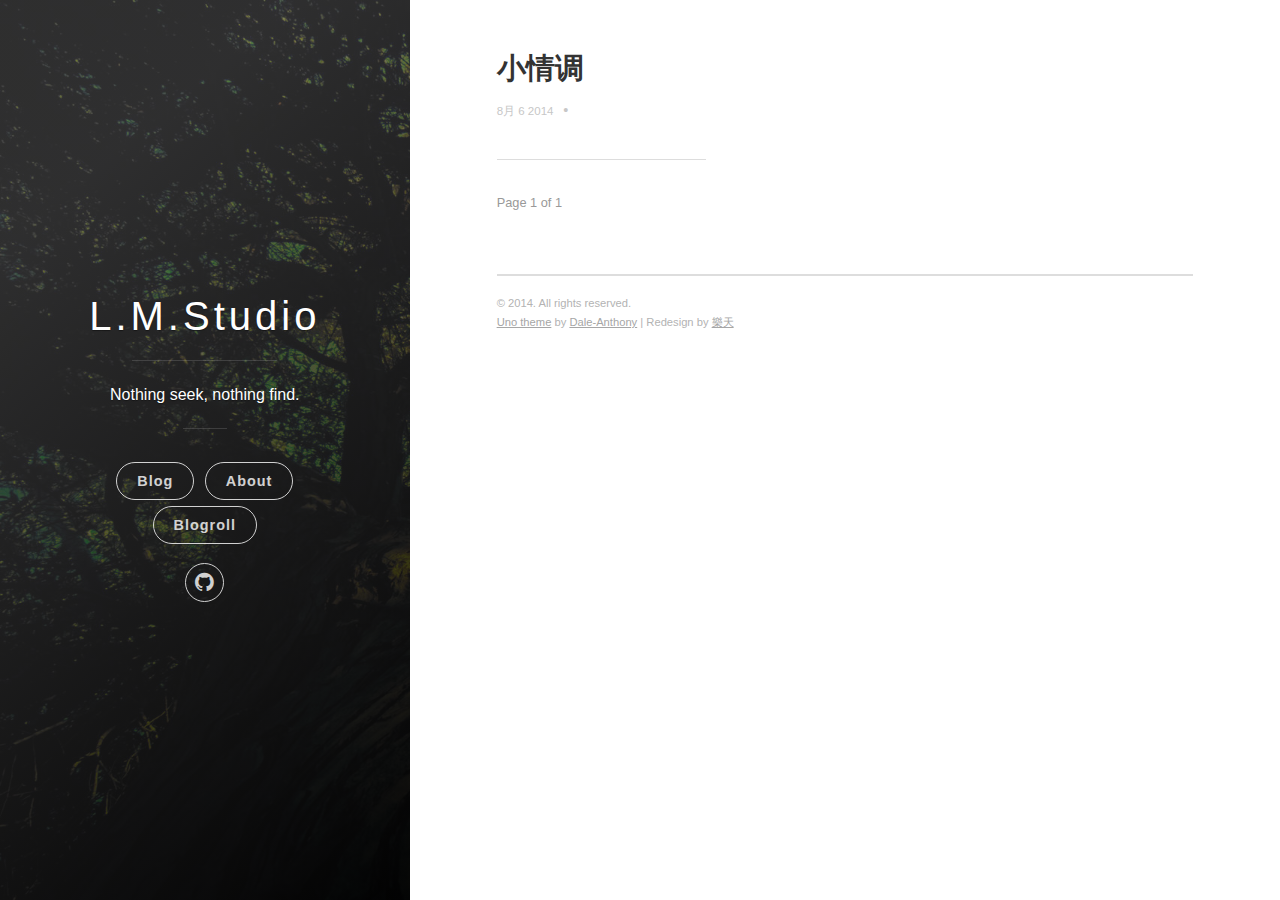
<file: index.html>
<!DOCTYPE html>
<html>
<head>
    <meta charset="utf-8">
    <meta http-equiv="X-UA-Compatible" content="chrome=1">

    

    <title>
      L.M.Studio | Nothing seek, nothing find. 
    </title>

    <meta name="viewport" content="width=device-width, initial-scale=1, maximum-scale=1, user-scalable=no">
    
      <meta name="author" content="Pretty Guan">
    
    
      <meta name="description" content="Nothing seek, nothing find.">
    

    <meta name="description" content="Nothing seek, nothing find.">
<meta property="og:type" content="website">
<meta property="og:title" content="L.M.Studio | Nothing seek, nothing find.">
<meta property="og:url" content="http://yoursite.com/">
<meta property="og:site_name" content="L.M.Studio">
<meta property="og:description" content="Nothing seek, nothing find.">
<meta name="twitter:card" content="summary">
<meta name="twitter:title" content="L.M.Studio | Nothing seek, nothing find.">
<meta name="twitter:description" content="Nothing seek, nothing find.">

    
    
    
      <link rel="icon" type="image/x-icon" href="/favicon.png">
    
    <link rel="stylesheet" href="/css/uno.css" type="text/css">


    <script src="/js/jquery.min.js"></script>

</head>
<body>

    <span class="mobile btn-mobile-menu">
        <i class="icon icon-list btn-mobile-menu__icon"></i>
        <i class="icon icon-x-circle btn-mobile-close__icon hidden"></i>
    </span>

    
 
<header class="panel-cover">



  <div class="panel-main">

    <div class="panel-main__inner panel-inverted">
    <div class="panel-main__content">

        

        <h1 class="panel-cover__title panel-title"><a href="/" title="link to homepage">L.M.Studio</a></h1>

        <hr class="panel-cover__divider" />
        <p class="panel-cover__description">
          Nothing seek, nothing find.
        </p>
        <hr class="panel-cover__divider panel-cover__divider--secondary" />

        <div class="navigation-wrapper">

          <nav class="cover-navigation cover-navigation--primary">
            <ul class="navigation">

              
                
                <li class="navigation__item"><a href="/#blog" title="" class="blog-button">Blog</a></li>
              
                
                <li class="navigation__item"><a href="/about" title="" class="">About</a></li>
              
                
                <li class="navigation__item"><a href="/blogroll" title="" class="">Blogroll</a></li>
              

            </ul>
          </nav>

          <!-- ----------------------------
To add a new social icon simply duplicate one of the list items from below
and change the class in the <i> tag to match the desired social network
and then add your link to the <a>. Here is a full list of social network
classes that you can use:

    icon-social-500px
    icon-social-behance
    icon-social-delicious
    icon-social-designer-news
    icon-social-deviant-art
    icon-social-digg
    icon-social-dribbble
    icon-social-facebook
    icon-social-flickr
    icon-social-forrst
    icon-social-foursquare
    icon-social-github
    icon-social-google-plus
    icon-social-hi5
    icon-social-instagram
    icon-social-lastfm
    icon-social-linkedin
    icon-social-medium
    icon-social-myspace
    icon-social-path
    icon-social-pinterest
    icon-social-rdio
    icon-social-reddit
    icon-social-skype
    icon-social-spotify
    icon-social-stack-overflow
    icon-social-steam
    icon-social-stumbleupon
    icon-social-treehouse
    icon-social-tumblr
    icon-social-twitter
    icon-social-vimeo
    icon-social-xbox
    icon-social-yelp
    icon-social-youtube
    icon-social-zerply
    icon-mail

------------------------------ -->

<nav class="cover-navigation navigation--social">
  <ul class="navigation">


  <!-- Github -->
  <li class="navigation__item">
    <a href="https://github.com/someus/huno" title="Huno on GitHub">
      <i class='icon icon-social-github'></i>
      <span class="label">GitHub</span>
    </a>
  </li>

  </ul>
</nav>

        </div>

      </div>

    </div>

    <div class="panel-cover--overlay"></div>
  </div>
</header>

    <div class="content-wrapper">
        <div class="content-wrapper__inner entry">
            


   <!-- do nothing -->


<div class="main-post-list">
    <ol class="post-list">
    
    
    <li>

      <h2 class="post-list__post-title post-title"><a href="/2014/08/06/hello-world/" title="link to 小情调">小情调</a></h2>

      <p class="excerpt">
        
      </p>

      <div class="post-list__meta">

        <time datetime="8月 6 2014" class="post-list__meta--date date">8月 6 2014</time> &#8226; 

        <span class="post-list__meta--tags tags">
          <font class="categories">
            
          </font>
          

        </span>
      </div>

      <hr class="post-list__divider" />
    </li>
    
  </ol>

  <hr class="post-list__divider " />

<nav class="pagination" role="navigation">
    

    <span class="pagination__page-number">Page 1 of 1</span>
    
    
</nav>


</div>
            <footer class="footer">
    <span class="footer__copyright">&copy; 2014. All rights reserved.</span>
    <span class="footer__copyright"><a href="http://uno.daleanthony.com" title="link to page for Uno Ghost theme">Uno theme</a> by <a href="http://daleanthony.com" title="link to website for Dale-Anthony">Dale-Anthony</a> | Redesign by <a href="http://letiantian.me" title="">樂天</a></span>
</footer>
        </div>
    </div>

    <!-- The main JavaScript file for Casper -->
    <script src="/js/main.js"></script>
    <script src="/js/scale.fix.js"></script>
    <script src="/js/jquery.imagesloaded.min.js"></script>
    <script src="/js/gallery.js"></script>
    <script src="/js/jquery.githubRepoWidget.min.js"></script>
    <script type="text/javascript" src="http://cdn.mathjax.org/mathjax/latest/MathJax.js?config=TeX-AMS-MML_HTMLorMML"></script>
    <script type="text/x-mathjax-config"> 
      MathJax.Hub.Config({ 
        tex2jax: {inlineMath: [['[latex]','[/latex]'], ['\\(','\\)']]} 
    }); 
    </script>

    <!--kill ie6 -->
    <!--[if IE 6]>
      <script src="//letskillie6.googlecode.com/svn/trunk/2/zh_CN.js"></script>
    <![endif]-->

    <!--  google analytics -->
    <script>
      // add your google analytics code here
    </script>

    <!-- totop -->
    <div id="totop" style="position:fixed;bottom:50px;right:30px;cursor: pointer;">
    <a title="back to top"><img style="width:30px;height:30px;" src="/images/totop.png"/></a>
    </div>
    <script>
    (function($) { 
      var upperLimit = 100;
      var scrollElem = $('#totop');
      var scrollSpeed = 500; 
      scrollElem.hide();
      $(window).scroll(function () {            
        var scrollTop = $(document).scrollTop();       
        if ( scrollTop > upperLimit ) {
          $(scrollElem).stop().fadeTo(300, 1); // fade back in           
        }else{       
          $(scrollElem).stop().fadeTo(300, 0); // fade out
        }
      });
      $(scrollElem).click(function(){
        $('html, body').animate({scrollTop:0}, scrollSpeed); return false;
      });
    })(jQuery);
    </script>

    <!-- fancybox -->
    
    <link rel="stylesheet" href="/fancybox/jquery.fancybox.css" media="screen" type="text/css">
    <script src="/fancybox/jquery.fancybox.pack.js"></script>
    <script type="text/javascript">
      (function($){
        $('.fancybox').fancybox();
      })(jQuery);
    </script>
    

</body>
</html>
</file>
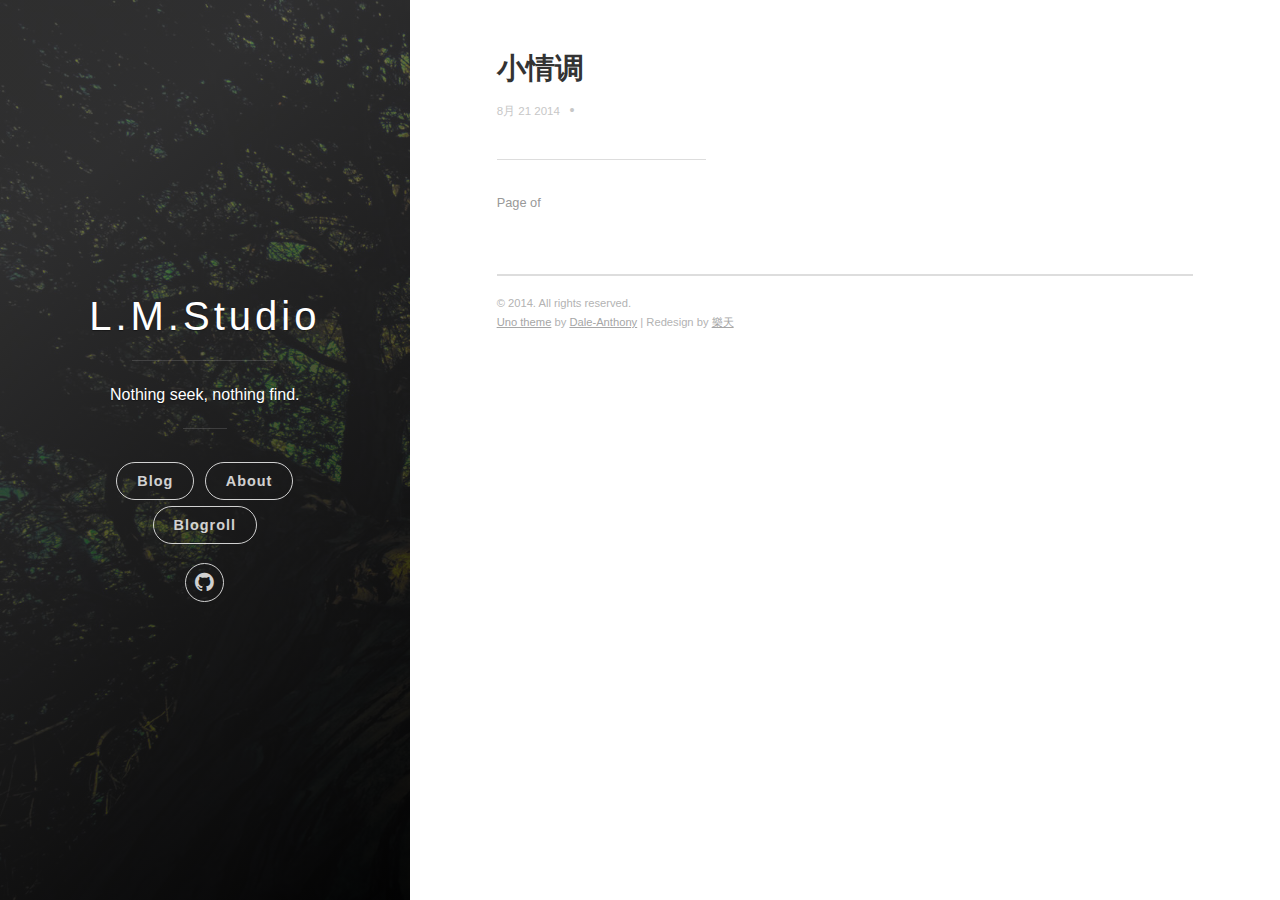
<file: archives/index.html>
<!DOCTYPE html>
<html>
<head>
    <meta charset="utf-8">
    <meta http-equiv="X-UA-Compatible" content="chrome=1">

    

    <title>
      归档 
    </title>

    <meta name="viewport" content="width=device-width, initial-scale=1, maximum-scale=1, user-scalable=no">
    
      <meta name="author" content="Pretty Guan">
    
    

    <meta name="description">
<meta property="og:type" content="website">
<meta property="og:title" content="归档">
<meta property="og:url" content="http://yoursite.com/archives/">
<meta property="og:site_name" content="L.M.Studio">
<meta property="og:description">
<meta name="twitter:card" content="summary">
<meta name="twitter:title" content="归档">
<meta name="twitter:description">

    
    
    
      <link rel="icon" type="image/x-icon" href="/favicon.png">
    
    <link rel="stylesheet" href="/css/uno.css" type="text/css">


    <script src="/js/jquery.min.js"></script>

</head>
<body>

    <span class="mobile btn-mobile-menu">
        <i class="icon icon-list btn-mobile-menu__icon"></i>
        <i class="icon icon-x-circle btn-mobile-close__icon hidden"></i>
    </span>

    

<header class="panel-cover panel-cover--collapsed">



  <div class="panel-main">

    <div class="panel-main__inner panel-inverted">
    <div class="panel-main__content">

        

        <h1 class="panel-cover__title panel-title"><a href="/" title="link to homepage">L.M.Studio</a></h1>

        <hr class="panel-cover__divider" />
        <p class="panel-cover__description">
          Nothing seek, nothing find.
        </p>
        <hr class="panel-cover__divider panel-cover__divider--secondary" />

        <div class="navigation-wrapper">

          <nav class="cover-navigation cover-navigation--primary">
            <ul class="navigation">

              
                
                <li class="navigation__item"><a href="/#blog" title="" class="blog-button">Blog</a></li>
              
                
                <li class="navigation__item"><a href="/about" title="" class="">About</a></li>
              
                
                <li class="navigation__item"><a href="/blogroll" title="" class="">Blogroll</a></li>
              

            </ul>
          </nav>

          <!-- ----------------------------
To add a new social icon simply duplicate one of the list items from below
and change the class in the <i> tag to match the desired social network
and then add your link to the <a>. Here is a full list of social network
classes that you can use:

    icon-social-500px
    icon-social-behance
    icon-social-delicious
    icon-social-designer-news
    icon-social-deviant-art
    icon-social-digg
    icon-social-dribbble
    icon-social-facebook
    icon-social-flickr
    icon-social-forrst
    icon-social-foursquare
    icon-social-github
    icon-social-google-plus
    icon-social-hi5
    icon-social-instagram
    icon-social-lastfm
    icon-social-linkedin
    icon-social-medium
    icon-social-myspace
    icon-social-path
    icon-social-pinterest
    icon-social-rdio
    icon-social-reddit
    icon-social-skype
    icon-social-spotify
    icon-social-stack-overflow
    icon-social-steam
    icon-social-stumbleupon
    icon-social-treehouse
    icon-social-tumblr
    icon-social-twitter
    icon-social-vimeo
    icon-social-xbox
    icon-social-yelp
    icon-social-youtube
    icon-social-zerply
    icon-mail

------------------------------ -->

<nav class="cover-navigation navigation--social">
  <ul class="navigation">


  <!-- Github -->
  <li class="navigation__item">
    <a href="https://github.com/someus/huno" title="Huno on GitHub">
      <i class='icon icon-social-github'></i>
      <span class="label">GitHub</span>
    </a>
  </li>

  </ul>
</nav>

        </div>

      </div>

    </div>

    <div class="panel-cover--overlay"></div>
  </div>
</header>

    <div class="content-wrapper">
        <div class="content-wrapper__inner entry">
            


   <!-- do nothing -->


<div class="main-post-list">
    <ol class="post-list">
    
    
    <li>

      <h2 class="post-list__post-title post-title"><a href="/2014/08/21/hello-world/" title="link to 小情调">小情调</a></h2>

      <p class="excerpt">
        
      </p>

      <div class="post-list__meta">

        <time datetime="8月 21 2014" class="post-list__meta--date date">8月 21 2014</time> &#8226; 

        <span class="post-list__meta--tags tags">
          <font class="categories">
            
          </font>
          

        </span>
      </div>

      <hr class="post-list__divider" />
    </li>
    
  </ol>

  <hr class="post-list__divider " />

<nav class="pagination" role="navigation">
    

    <span class="pagination__page-number">Page  of </span>
    
    
</nav>


</div>
            <footer class="footer">
    <span class="footer__copyright">&copy; 2014. All rights reserved.</span>
    <span class="footer__copyright"><a href="http://uno.daleanthony.com" title="link to page for Uno Ghost theme">Uno theme</a> by <a href="http://daleanthony.com" title="link to website for Dale-Anthony">Dale-Anthony</a> | Redesign by <a href="http://letiantian.me" title="">樂天</a></span>
</footer>
        </div>
    </div>

    <!-- The main JavaScript file for Casper -->
    <script src="/js/main.js"></script>
    <script src="/js/scale.fix.js"></script>
    <script src="/js/jquery.imagesloaded.min.js"></script>
    <script src="/js/gallery.js"></script>
    <script src="/js/jquery.githubRepoWidget.min.js"></script>
    <script type="text/javascript" src="http://cdn.mathjax.org/mathjax/latest/MathJax.js?config=TeX-AMS-MML_HTMLorMML"></script>
    <script type="text/x-mathjax-config"> 
      MathJax.Hub.Config({ 
        tex2jax: {inlineMath: [['[latex]','[/latex]'], ['\\(','\\)']]} 
    }); 
    </script>

    <!--kill ie6 -->
    <!--[if IE 6]>
      <script src="//letskillie6.googlecode.com/svn/trunk/2/zh_CN.js"></script>
    <![endif]-->

    <!--  google analytics -->
    <script>
      // add your google analytics code here
    </script>

    <!-- totop -->
    <div id="totop" style="position:fixed;bottom:50px;right:30px;cursor: pointer;">
    <a title="back to top"><img style="width:30px;height:30px;" src="/images/totop.png"/></a>
    </div>
    <script>
    (function($) { 
      var upperLimit = 100;
      var scrollElem = $('#totop');
      var scrollSpeed = 500; 
      scrollElem.hide();
      $(window).scroll(function () {            
        var scrollTop = $(document).scrollTop();       
        if ( scrollTop > upperLimit ) {
          $(scrollElem).stop().fadeTo(300, 1); // fade back in           
        }else{       
          $(scrollElem).stop().fadeTo(300, 0); // fade out
        }
      });
      $(scrollElem).click(function(){
        $('html, body').animate({scrollTop:0}, scrollSpeed); return false;
      });
    })(jQuery);
    </script>

    <!-- fancybox -->
    
    <link rel="stylesheet" href="/fancybox/jquery.fancybox.css" media="screen" type="text/css">
    <script src="/fancybox/jquery.fancybox.pack.js"></script>
    <script type="text/javascript">
      (function($){
        $('.fancybox').fancybox();
      })(jQuery);
    </script>
    

</body>
</html>
</file>
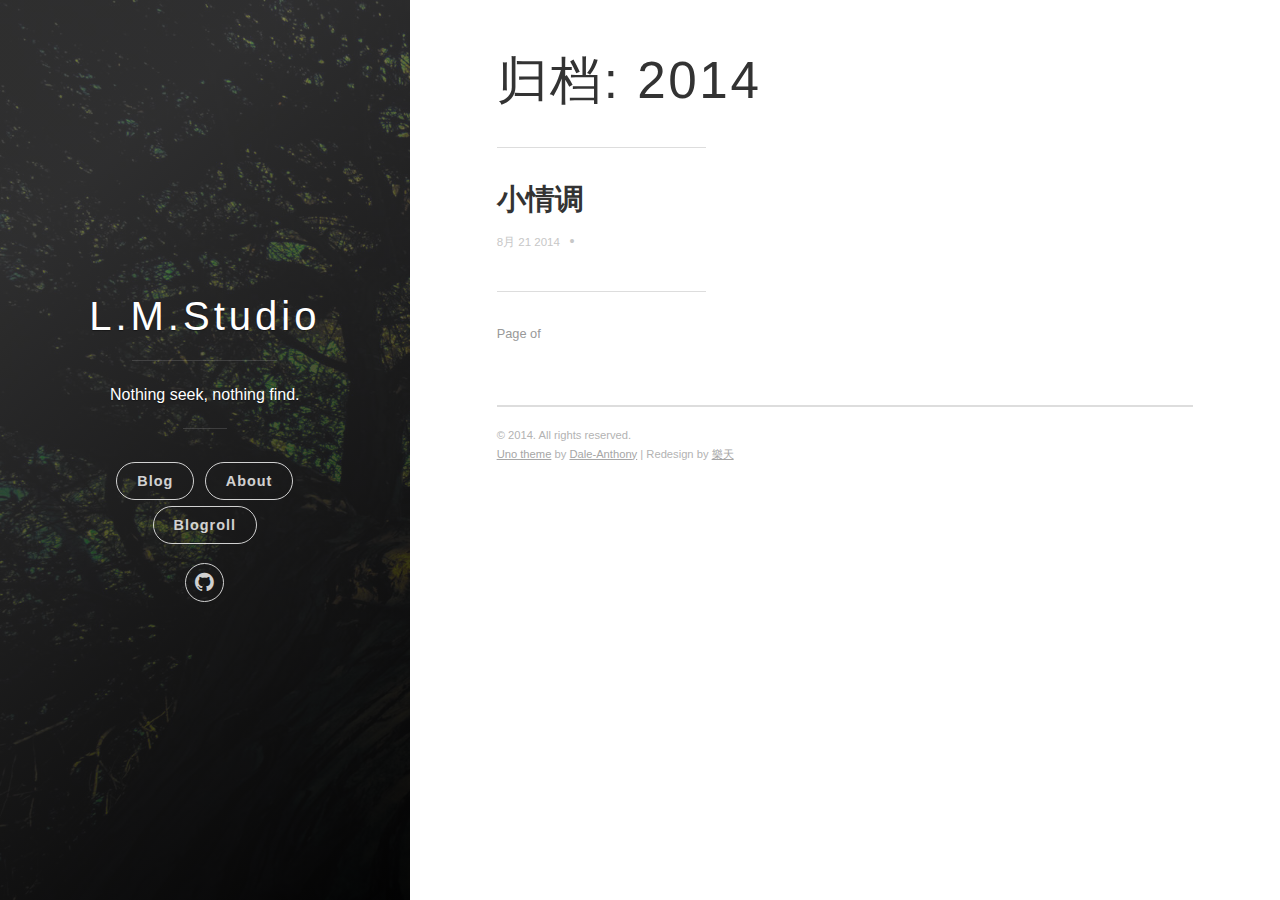
<file: archives/2014/index.html>
<!DOCTYPE html>
<html>
<head>
    <meta charset="utf-8">
    <meta http-equiv="X-UA-Compatible" content="chrome=1">

    

    <title>
      归档: 2014 
    </title>

    <meta name="viewport" content="width=device-width, initial-scale=1, maximum-scale=1, user-scalable=no">
    
      <meta name="author" content="Pretty Guan">
    
    

    <meta name="description">
<meta property="og:type" content="website">
<meta property="og:title" content="归档: 2014">
<meta property="og:url" content="http://yoursite.com/archives/2014/">
<meta property="og:site_name" content="L.M.Studio">
<meta property="og:description">
<meta name="twitter:card" content="summary">
<meta name="twitter:title" content="归档: 2014">
<meta name="twitter:description">

    
    
    
      <link rel="icon" type="image/x-icon" href="/favicon.png">
    
    <link rel="stylesheet" href="/css/uno.css" type="text/css">


    <script src="/js/jquery.min.js"></script>

</head>
<body>

    <span class="mobile btn-mobile-menu">
        <i class="icon icon-list btn-mobile-menu__icon"></i>
        <i class="icon icon-x-circle btn-mobile-close__icon hidden"></i>
    </span>

    

<header class="panel-cover panel-cover--collapsed">



  <div class="panel-main">

    <div class="panel-main__inner panel-inverted">
    <div class="panel-main__content">

        

        <h1 class="panel-cover__title panel-title"><a href="/" title="link to homepage">L.M.Studio</a></h1>

        <hr class="panel-cover__divider" />
        <p class="panel-cover__description">
          Nothing seek, nothing find.
        </p>
        <hr class="panel-cover__divider panel-cover__divider--secondary" />

        <div class="navigation-wrapper">

          <nav class="cover-navigation cover-navigation--primary">
            <ul class="navigation">

              
                
                <li class="navigation__item"><a href="/#blog" title="" class="blog-button">Blog</a></li>
              
                
                <li class="navigation__item"><a href="/about" title="" class="">About</a></li>
              
                
                <li class="navigation__item"><a href="/blogroll" title="" class="">Blogroll</a></li>
              

            </ul>
          </nav>

          <!-- ----------------------------
To add a new social icon simply duplicate one of the list items from below
and change the class in the <i> tag to match the desired social network
and then add your link to the <a>. Here is a full list of social network
classes that you can use:

    icon-social-500px
    icon-social-behance
    icon-social-delicious
    icon-social-designer-news
    icon-social-deviant-art
    icon-social-digg
    icon-social-dribbble
    icon-social-facebook
    icon-social-flickr
    icon-social-forrst
    icon-social-foursquare
    icon-social-github
    icon-social-google-plus
    icon-social-hi5
    icon-social-instagram
    icon-social-lastfm
    icon-social-linkedin
    icon-social-medium
    icon-social-myspace
    icon-social-path
    icon-social-pinterest
    icon-social-rdio
    icon-social-reddit
    icon-social-skype
    icon-social-spotify
    icon-social-stack-overflow
    icon-social-steam
    icon-social-stumbleupon
    icon-social-treehouse
    icon-social-tumblr
    icon-social-twitter
    icon-social-vimeo
    icon-social-xbox
    icon-social-yelp
    icon-social-youtube
    icon-social-zerply
    icon-mail

------------------------------ -->

<nav class="cover-navigation navigation--social">
  <ul class="navigation">


  <!-- Github -->
  <li class="navigation__item">
    <a href="https://github.com/someus/huno" title="Huno on GitHub">
      <i class='icon icon-social-github'></i>
      <span class="label">GitHub</span>
    </a>
  </li>

  </ul>
</nav>

        </div>

      </div>

    </div>

    <div class="panel-cover--overlay"></div>
  </div>
</header>

    <div class="content-wrapper">
        <div class="content-wrapper__inner entry">
            


  <h1 class="archive-title">归档: 2014</h1>
  <hr class="post-list__divider" />


<div class="main-post-list">
    <ol class="post-list">
    
    
    <li>

      <h2 class="post-list__post-title post-title"><a href="/2014/08/21/hello-world/" title="link to 小情调">小情调</a></h2>

      <p class="excerpt">
        
      </p>

      <div class="post-list__meta">

        <time datetime="8月 21 2014" class="post-list__meta--date date">8月 21 2014</time> &#8226; 

        <span class="post-list__meta--tags tags">
          <font class="categories">
            
          </font>
          

        </span>
      </div>

      <hr class="post-list__divider" />
    </li>
    
  </ol>

  <hr class="post-list__divider " />

<nav class="pagination" role="navigation">
    

    <span class="pagination__page-number">Page  of </span>
    
    
</nav>


</div>
            <footer class="footer">
    <span class="footer__copyright">&copy; 2014. All rights reserved.</span>
    <span class="footer__copyright"><a href="http://uno.daleanthony.com" title="link to page for Uno Ghost theme">Uno theme</a> by <a href="http://daleanthony.com" title="link to website for Dale-Anthony">Dale-Anthony</a> | Redesign by <a href="http://letiantian.me" title="">樂天</a></span>
</footer>
        </div>
    </div>

    <!-- The main JavaScript file for Casper -->
    <script src="/js/main.js"></script>
    <script src="/js/scale.fix.js"></script>
    <script src="/js/jquery.imagesloaded.min.js"></script>
    <script src="/js/gallery.js"></script>
    <script src="/js/jquery.githubRepoWidget.min.js"></script>
    <script type="text/javascript" src="http://cdn.mathjax.org/mathjax/latest/MathJax.js?config=TeX-AMS-MML_HTMLorMML"></script>
    <script type="text/x-mathjax-config"> 
      MathJax.Hub.Config({ 
        tex2jax: {inlineMath: [['[latex]','[/latex]'], ['\\(','\\)']]} 
    }); 
    </script>

    <!--kill ie6 -->
    <!--[if IE 6]>
      <script src="//letskillie6.googlecode.com/svn/trunk/2/zh_CN.js"></script>
    <![endif]-->

    <!--  google analytics -->
    <script>
      // add your google analytics code here
    </script>

    <!-- totop -->
    <div id="totop" style="position:fixed;bottom:50px;right:30px;cursor: pointer;">
    <a title="back to top"><img style="width:30px;height:30px;" src="/images/totop.png"/></a>
    </div>
    <script>
    (function($) { 
      var upperLimit = 100;
      var scrollElem = $('#totop');
      var scrollSpeed = 500; 
      scrollElem.hide();
      $(window).scroll(function () {            
        var scrollTop = $(document).scrollTop();       
        if ( scrollTop > upperLimit ) {
          $(scrollElem).stop().fadeTo(300, 1); // fade back in           
        }else{       
          $(scrollElem).stop().fadeTo(300, 0); // fade out
        }
      });
      $(scrollElem).click(function(){
        $('html, body').animate({scrollTop:0}, scrollSpeed); return false;
      });
    })(jQuery);
    </script>

    <!-- fancybox -->
    
    <link rel="stylesheet" href="/fancybox/jquery.fancybox.css" media="screen" type="text/css">
    <script src="/fancybox/jquery.fancybox.pack.js"></script>
    <script type="text/javascript">
      (function($){
        $('.fancybox').fancybox();
      })(jQuery);
    </script>
    

</body>
</html>
</file>
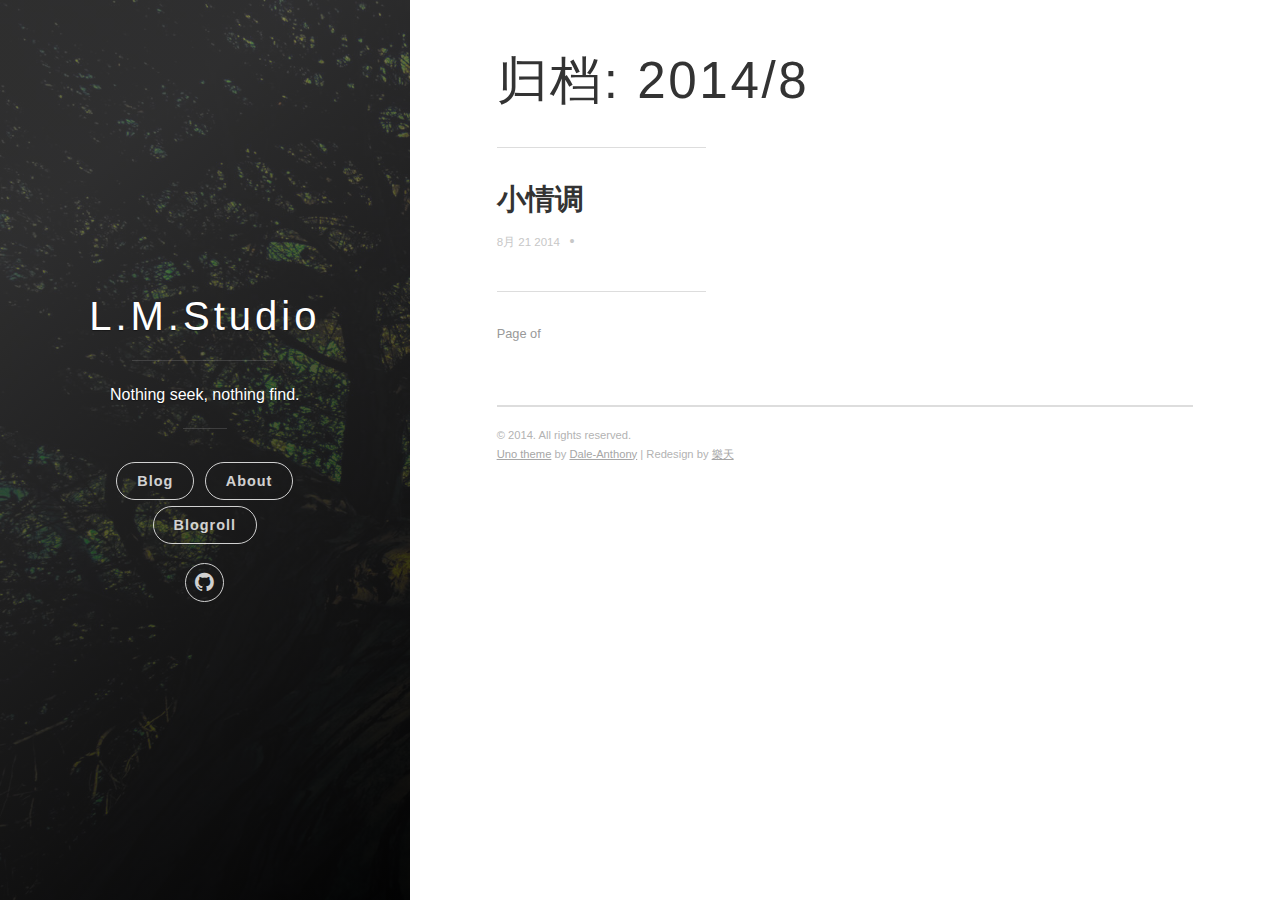
<file: archives/2014/08/index.html>
<!DOCTYPE html>
<html>
<head>
    <meta charset="utf-8">
    <meta http-equiv="X-UA-Compatible" content="chrome=1">

    

    <title>
      归档: 2014/8 
    </title>

    <meta name="viewport" content="width=device-width, initial-scale=1, maximum-scale=1, user-scalable=no">
    
      <meta name="author" content="Pretty Guan">
    
    

    <meta name="description">
<meta property="og:type" content="website">
<meta property="og:title" content="归档: 2014/8">
<meta property="og:url" content="http://yoursite.com/archives/2014/08/">
<meta property="og:site_name" content="L.M.Studio">
<meta property="og:description">
<meta name="twitter:card" content="summary">
<meta name="twitter:title" content="归档: 2014/8">
<meta name="twitter:description">

    
    
    
      <link rel="icon" type="image/x-icon" href="/favicon.png">
    
    <link rel="stylesheet" href="/css/uno.css" type="text/css">


    <script src="/js/jquery.min.js"></script>

</head>
<body>

    <span class="mobile btn-mobile-menu">
        <i class="icon icon-list btn-mobile-menu__icon"></i>
        <i class="icon icon-x-circle btn-mobile-close__icon hidden"></i>
    </span>

    

<header class="panel-cover panel-cover--collapsed">



  <div class="panel-main">

    <div class="panel-main__inner panel-inverted">
    <div class="panel-main__content">

        

        <h1 class="panel-cover__title panel-title"><a href="/" title="link to homepage">L.M.Studio</a></h1>

        <hr class="panel-cover__divider" />
        <p class="panel-cover__description">
          Nothing seek, nothing find.
        </p>
        <hr class="panel-cover__divider panel-cover__divider--secondary" />

        <div class="navigation-wrapper">

          <nav class="cover-navigation cover-navigation--primary">
            <ul class="navigation">

              
                
                <li class="navigation__item"><a href="/#blog" title="" class="blog-button">Blog</a></li>
              
                
                <li class="navigation__item"><a href="/about" title="" class="">About</a></li>
              
                
                <li class="navigation__item"><a href="/blogroll" title="" class="">Blogroll</a></li>
              

            </ul>
          </nav>

          <!-- ----------------------------
To add a new social icon simply duplicate one of the list items from below
and change the class in the <i> tag to match the desired social network
and then add your link to the <a>. Here is a full list of social network
classes that you can use:

    icon-social-500px
    icon-social-behance
    icon-social-delicious
    icon-social-designer-news
    icon-social-deviant-art
    icon-social-digg
    icon-social-dribbble
    icon-social-facebook
    icon-social-flickr
    icon-social-forrst
    icon-social-foursquare
    icon-social-github
    icon-social-google-plus
    icon-social-hi5
    icon-social-instagram
    icon-social-lastfm
    icon-social-linkedin
    icon-social-medium
    icon-social-myspace
    icon-social-path
    icon-social-pinterest
    icon-social-rdio
    icon-social-reddit
    icon-social-skype
    icon-social-spotify
    icon-social-stack-overflow
    icon-social-steam
    icon-social-stumbleupon
    icon-social-treehouse
    icon-social-tumblr
    icon-social-twitter
    icon-social-vimeo
    icon-social-xbox
    icon-social-yelp
    icon-social-youtube
    icon-social-zerply
    icon-mail

------------------------------ -->

<nav class="cover-navigation navigation--social">
  <ul class="navigation">


  <!-- Github -->
  <li class="navigation__item">
    <a href="https://github.com/someus/huno" title="Huno on GitHub">
      <i class='icon icon-social-github'></i>
      <span class="label">GitHub</span>
    </a>
  </li>

  </ul>
</nav>

        </div>

      </div>

    </div>

    <div class="panel-cover--overlay"></div>
  </div>
</header>

    <div class="content-wrapper">
        <div class="content-wrapper__inner entry">
            


  <h1 class="archive-title">归档: 2014/8</h1>
  <hr class="post-list__divider" />


<div class="main-post-list">
    <ol class="post-list">
    
    
    <li>

      <h2 class="post-list__post-title post-title"><a href="/2014/08/21/hello-world/" title="link to 小情调">小情调</a></h2>

      <p class="excerpt">
        
      </p>

      <div class="post-list__meta">

        <time datetime="8月 21 2014" class="post-list__meta--date date">8月 21 2014</time> &#8226; 

        <span class="post-list__meta--tags tags">
          <font class="categories">
            
          </font>
          

        </span>
      </div>

      <hr class="post-list__divider" />
    </li>
    
  </ol>

  <hr class="post-list__divider " />

<nav class="pagination" role="navigation">
    

    <span class="pagination__page-number">Page  of </span>
    
    
</nav>


</div>
            <footer class="footer">
    <span class="footer__copyright">&copy; 2014. All rights reserved.</span>
    <span class="footer__copyright"><a href="http://uno.daleanthony.com" title="link to page for Uno Ghost theme">Uno theme</a> by <a href="http://daleanthony.com" title="link to website for Dale-Anthony">Dale-Anthony</a> | Redesign by <a href="http://letiantian.me" title="">樂天</a></span>
</footer>
        </div>
    </div>

    <!-- The main JavaScript file for Casper -->
    <script src="/js/main.js"></script>
    <script src="/js/scale.fix.js"></script>
    <script src="/js/jquery.imagesloaded.min.js"></script>
    <script src="/js/gallery.js"></script>
    <script src="/js/jquery.githubRepoWidget.min.js"></script>
    <script type="text/javascript" src="http://cdn.mathjax.org/mathjax/latest/MathJax.js?config=TeX-AMS-MML_HTMLorMML"></script>
    <script type="text/x-mathjax-config"> 
      MathJax.Hub.Config({ 
        tex2jax: {inlineMath: [['[latex]','[/latex]'], ['\\(','\\)']]} 
    }); 
    </script>

    <!--kill ie6 -->
    <!--[if IE 6]>
      <script src="//letskillie6.googlecode.com/svn/trunk/2/zh_CN.js"></script>
    <![endif]-->

    <!--  google analytics -->
    <script>
      // add your google analytics code here
    </script>

    <!-- totop -->
    <div id="totop" style="position:fixed;bottom:50px;right:30px;cursor: pointer;">
    <a title="back to top"><img style="width:30px;height:30px;" src="/images/totop.png"/></a>
    </div>
    <script>
    (function($) { 
      var upperLimit = 100;
      var scrollElem = $('#totop');
      var scrollSpeed = 500; 
      scrollElem.hide();
      $(window).scroll(function () {            
        var scrollTop = $(document).scrollTop();       
        if ( scrollTop > upperLimit ) {
          $(scrollElem).stop().fadeTo(300, 1); // fade back in           
        }else{       
          $(scrollElem).stop().fadeTo(300, 0); // fade out
        }
      });
      $(scrollElem).click(function(){
        $('html, body').animate({scrollTop:0}, scrollSpeed); return false;
      });
    })(jQuery);
    </script>

    <!-- fancybox -->
    
    <link rel="stylesheet" href="/fancybox/jquery.fancybox.css" media="screen" type="text/css">
    <script src="/fancybox/jquery.fancybox.pack.js"></script>
    <script type="text/javascript">
      (function($){
        $('.fancybox').fancybox();
      })(jQuery);
    </script>
    

</body>
</html>
</file>
<file: css/uno.css>
/*@import 'http://fonts.googleapis.com/css?family=Raleway:400,700|Roboto+Slab:300,400)';
 http://meyerweb.com/eric/tools/css/reset/
   v2.0 | 20110126
   License: none (public domain)
*/
@import url(../css/animate.css);
html, body, div, span, applet, object, iframe, h1, h2, h3, h4, h5, h6, p, blockquote, pre, a, abbr, acronym, address, big, cite, code, del, dfn, em, img, ins, kbd, q, s, samp, small, strike, strong, sub, sup, tt, var, b, u, i, center, dl, dt, dd, ol, ul, li, fieldset, form, label, legend, table, caption, tbody, tfoot, thead, tr, th, td, article, aside, canvas, details, embed, figure, figcaption, footer, header, hgroup, menu, nav, output, ruby, section, summary, time, mark, audio, video {
  margin: 0;
  padding: 0;
  border: 0;
  font-size: 100%;
  font: inherit;
  vertical-align: baseline; }

/* HTML5 display-role reset for older browsers */
article, aside, details, figcaption, figure, footer, header, hgroup, menu, nav, section {
  display: block; }

body {
  line-height: 1; }

ol, ul {
  list-style: none; }

blockquote, q {
  quotes: none; }

blockquote:before, blockquote:after {
  content: '';
  content: none; }

q:before, q:after {
  content: '';
  content: none; }

table {
  border-collapse: collapse;
  border-spacing: 0; }

body {
  width: 100%;
  *zoom: 1; }
  body:before, body:after {
    content: "";
    display: table; }
  body:after {
    clear: both; }

/*
 * Foundation Icons v 3.0
 * Made by ZURB 2013 http://zurb.com/playground/foundation-icon-fonts-3
 * MIT License
 */
@font-face {
  font-family: "foundation-icons";
  src: url("../fonts/foundation-icons/foundation-icons.eot");
  src: url("../fonts/foundation-icons/foundation-icons.eot?#iefix") format("embedded-opentype"), url("../fonts/foundation-icons/foundation-icons.woff") format("woff"), url("../fonts/foundation-icons/foundation-icons.ttf") format("truetype"), url("../fonts/foundation-icons/foundation-icons.svg#fontcustom") format("svg");
  font-weight: normal;
  font-style: normal; }
.icon:before {
  font-family: "foundation-icons";
  font-style: normal;
  font-weight: normal;
  font-variant: normal;
  text-transform: none;
  line-height: 1;
  -webkit-font-smoothing: antialiased;
  display: inline-block;
  text-decoration: inherit; }

.icon-address-book:before {
  content: "\f100"; }

.icon-alert:before {
  content: "\f101"; }

.icon-align-center:before {
  content: "\f102"; }

.icon-align-justify:before {
  content: "\f103"; }

.icon-align-left:before {
  content: "\f104"; }

.icon-align-right:before {
  content: "\f105"; }

.icon-anchor:before {
  content: "\f106"; }

.icon-annotate:before {
  content: "\f107"; }

.icon-archive:before {
  content: "\f108"; }

.icon-arrow-down:before {
  content: "\f109"; }

.icon-arrow-left:before {
  content: "\f10a"; }

.icon-arrow-right:before {
  content: "\f10b"; }

.icon-arrow-up:before {
  content: "\f10c"; }

.icon-arrows-compress:before {
  content: "\f10d"; }

.icon-arrows-expand:before {
  content: "\f10e"; }

.icon-arrows-in:before {
  content: "\f10f"; }

.icon-arrows-out:before {
  content: "\f110"; }

.icon-asl:before {
  content: "\f111"; }

.icon-asterisk:before {
  content: "\f112"; }

.icon-at-sign:before {
  content: "\f113"; }

.icon-background-color:before {
  content: "\f114"; }

.icon-battery-empty:before {
  content: "\f115"; }

.icon-battery-full:before {
  content: "\f116"; }

.icon-battery-half:before {
  content: "\f117"; }

.icon-bitcoin-circle:before {
  content: "\f118"; }

.icon-bitcoin:before {
  content: "\f119"; }

.icon-blind:before {
  content: "\f11a"; }

.icon-bluetooth:before {
  content: "\f11b"; }

.icon-bold:before {
  content: "\f11c"; }

.icon-book-bookmark:before {
  content: "\f11d"; }

.icon-book:before {
  content: "\f11e"; }

.icon-bookmark:before {
  content: "\f11f"; }

.icon-braille:before {
  content: "\f120"; }

.icon-burst-new:before {
  content: "\f121"; }

.icon-burst-sale:before {
  content: "\f122"; }

.icon-burst:before {
  content: "\f123"; }

.icon-calendar:before {
  content: "\f124"; }

.icon-camera:before {
  content: "\f125"; }

.icon-check:before {
  content: "\f126"; }

.icon-checkbox:before {
  content: "\f127"; }

.icon-clipboard-notes:before {
  content: "\f128"; }

.icon-clipboard-pencil:before {
  content: "\f129"; }

.icon-clipboard:before {
  content: "\f12a"; }

.icon-clock:before {
  content: "\f12b"; }

.icon-closed-caption:before {
  content: "\f12c"; }

.icon-cloud:before {
  content: "\f12d"; }

.icon-comment-minus:before {
  content: "\f12e"; }

.icon-comment-quotes:before {
  content: "\f12f"; }

.icon-comment-video:before {
  content: "\f130"; }

.icon-comment:before {
  content: "\f131"; }

.icon-comments:before {
  content: "\f132"; }

.icon-compass:before {
  content: "\f133"; }

.icon-contrast:before {
  content: "\f134"; }

.icon-credit-card:before {
  content: "\f135"; }

.icon-crop:before {
  content: "\f136"; }

.icon-crown:before {
  content: "\f137"; }

.icon-css3:before {
  content: "\f138"; }

.icon-database:before {
  content: "\f139"; }

.icon-die-five:before {
  content: "\f13a"; }

.icon-die-four:before {
  content: "\f13b"; }

.icon-die-one:before {
  content: "\f13c"; }

.icon-die-six:before {
  content: "\f13d"; }

.icon-die-three:before {
  content: "\f13e"; }

.icon-die-two:before {
  content: "\f13f"; }

.icon-dislike:before {
  content: "\f140"; }

.icon-dollar-bill:before {
  content: "\f141"; }

.icon-dollar:before {
  content: "\f142"; }

.icon-download:before {
  content: "\f143"; }

.icon-eject:before {
  content: "\f144"; }

.icon-elevator:before {
  content: "\f145"; }

.icon-euro:before {
  content: "\f146"; }

.icon-eye:before {
  content: "\f147"; }

.icon-fast-forward:before {
  content: "\f148"; }

.icon-female-symbol:before {
  content: "\f149"; }

.icon-female:before {
  content: "\f14a"; }

.icon-filter:before {
  content: "\f14b"; }

.icon-first-aid:before {
  content: "\f14c"; }

.icon-flag:before {
  content: "\f14d"; }

.icon-folder-add:before {
  content: "\f14e"; }

.icon-folder-lock:before {
  content: "\f14f"; }

.icon-folder:before {
  content: "\f150"; }

.icon-foot:before {
  content: "\f151"; }

.icon-foundation:before {
  content: "\f152"; }

.icon-graph-bar:before {
  content: "\f153"; }

.icon-graph-horizontal:before {
  content: "\f154"; }

.icon-graph-pie:before {
  content: "\f155"; }

.icon-graph-trend:before {
  content: "\f156"; }

.icon-guide-dog:before {
  content: "\f157"; }

.icon-hearing-aid:before {
  content: "\f158"; }

.icon-heart:before {
  content: "\f159"; }

.icon-home:before {
  content: "\f15a"; }

.icon-html5:before {
  content: "\f15b"; }

.icon-indent-less:before {
  content: "\f15c"; }

.icon-indent-more:before {
  content: "\f15d"; }

.icon-info:before {
  content: "\f15e"; }

.icon-italic:before {
  content: "\f15f"; }

.icon-key:before {
  content: "\f160"; }

.icon-laptop:before {
  content: "\f161"; }

.icon-layout:before {
  content: "\f162"; }

.icon-lightbulb:before {
  content: "\f163"; }

.icon-like:before {
  content: "\f164"; }

.icon-link:before {
  content: "\f165"; }

.icon-list-bullet:before {
  content: "\f166"; }

.icon-list-number:before {
  content: "\f167"; }

.icon-list-thumbnails:before {
  content: "\f168"; }

.icon-list:before {
  content: "\f169"; }

.icon-lock:before {
  content: "\f16a"; }

.icon-loop:before {
  content: "\f16b"; }

.icon-magnifying-glass:before {
  content: "\f16c"; }

.icon-mail:before {
  content: "\f16d"; }

.icon-male-female:before {
  content: "\f16e"; }

.icon-male-symbol:before {
  content: "\f16f"; }

.icon-male:before {
  content: "\f170"; }

.icon-map:before {
  content: "\f171"; }

.icon-marker:before {
  content: "\f172"; }

.icon-megaphone:before {
  content: "\f173"; }

.icon-microphone:before {
  content: "\f174"; }

.icon-minus-circle:before {
  content: "\f175"; }

.icon-minus:before {
  content: "\f176"; }

.icon-mobile-signal:before {
  content: "\f177"; }

.icon-mobile:before {
  content: "\f178"; }

.icon-monitor:before {
  content: "\f179"; }

.icon-mountains:before {
  content: "\f17a"; }

.icon-music:before {
  content: "\f17b"; }

.icon-next:before {
  content: "\f17c"; }

.icon-no-dogs:before {
  content: "\f17d"; }

.icon-no-smoking:before {
  content: "\f17e"; }

.icon-page-add:before {
  content: "\f17f"; }

.icon-page-copy:before {
  content: "\f180"; }

.icon-page-csv:before {
  content: "\f181"; }

.icon-page-delete:before {
  content: "\f182"; }

.icon-page-doc:before {
  content: "\f183"; }

.icon-page-edit:before {
  content: "\f184"; }

.icon-page-export-csv:before {
  content: "\f185"; }

.icon-page-export-doc:before {
  content: "\f186"; }

.icon-page-export-pdf:before {
  content: "\f187"; }

.icon-page-export:before {
  content: "\f188"; }

.icon-page-filled:before {
  content: "\f189"; }

.icon-page-multiple:before {
  content: "\f18a"; }

.icon-page-pdf:before {
  content: "\f18b"; }

.icon-page-remove:before {
  content: "\f18c"; }

.icon-page-search:before {
  content: "\f18d"; }

.icon-page:before {
  content: "\f18e"; }

.icon-paint-bucket:before {
  content: "\f18f"; }

.icon-paperclip:before {
  content: "\f190"; }

.icon-pause:before {
  content: "\f191"; }

.icon-paw:before {
  content: "\f192"; }

.icon-paypal:before {
  content: "\f193"; }

.icon-pencil:before {
  content: "\f194"; }

.icon-photo:before {
  content: "\f195"; }

.icon-play-circle:before {
  content: "\f196"; }

.icon-play-video:before {
  content: "\f197"; }

.icon-play:before {
  content: "\f198"; }

.icon-plus:before {
  content: "\f199"; }

.icon-pound:before {
  content: "\f19a"; }

.icon-power:before {
  content: "\f19b"; }

.icon-previous:before {
  content: "\f19c"; }

.icon-price-tag:before {
  content: "\f19d"; }

.icon-pricetag-multiple:before {
  content: "\f19e"; }

.icon-print:before {
  content: "\f19f"; }

.icon-prohibited:before {
  content: "\f1a0"; }

.icon-projection-screen:before {
  content: "\f1a1"; }

.icon-puzzle:before {
  content: "\f1a2"; }

.icon-quote:before {
  content: "\f1a3"; }

.icon-record:before {
  content: "\f1a4"; }

.icon-refresh:before {
  content: "\f1a5"; }

.icon-results-demographics:before {
  content: "\f1a6"; }

.icon-results:before {
  content: "\f1a7"; }

.icon-rewind-ten:before {
  content: "\f1a8"; }

.icon-rewind:before {
  content: "\f1a9"; }

.icon-rss:before {
  content: "\f1aa"; }

.icon-safety-cone:before {
  content: "\f1ab"; }

.icon-save:before {
  content: "\f1ac"; }

.icon-share:before {
  content: "\f1ad"; }

.icon-sheriff-badge:before {
  content: "\f1ae"; }

.icon-shield:before {
  content: "\f1af"; }

.icon-shopping-bag:before {
  content: "\f1b0"; }

.icon-shopping-cart:before {
  content: "\f1b1"; }

.icon-shuffle:before {
  content: "\f1b2"; }

.icon-skull:before {
  content: "\f1b3"; }

.icon-social-500px:before {
  content: "\f1b4"; }

.icon-social-adobe:before {
  content: "\f1b5"; }

.icon-social-amazon:before {
  content: "\f1b6"; }

.icon-social-android:before {
  content: "\f1b7"; }

.icon-social-apple:before {
  content: "\f1b8"; }

.icon-social-behance:before {
  content: "\f1b9"; }

.icon-social-bing:before {
  content: "\f1ba"; }

.icon-social-blogger:before {
  content: "\f1bb"; }

.icon-social-delicious:before {
  content: "\f1bc"; }

.icon-social-designer-news:before {
  content: "\f1bd"; }

.icon-social-deviant-art:before {
  content: "\f1be"; }

.icon-social-digg:before {
  content: "\f1bf"; }

.icon-social-dribbble:before {
  content: "\f1c0"; }

.icon-social-drive:before {
  content: "\f1c1"; }

.icon-social-dropbox:before {
  content: "\f1c2"; }

.icon-social-evernote:before {
  content: "\f1c3"; }

.icon-social-facebook:before {
  content: "\f1c4"; }

.icon-social-flickr:before {
  content: "\f1c5"; }

.icon-social-forrst:before {
  content: "\f1c6"; }

.icon-social-foursquare:before {
  content: "\f1c7"; }

.icon-social-game-center:before {
  content: "\f1c8"; }

.icon-social-github:before {
  content: "\f1c9"; }

.icon-social-google-plus:before {
  content: "\f1ca"; }

.icon-social-hacker-news:before {
  content: "\f1cb"; }

.icon-social-hi5:before {
  content: "\f1cc"; }

.icon-social-instagram:before {
  content: "\f1cd"; }

.icon-social-joomla:before {
  content: "\f1ce"; }

.icon-social-lastfm:before {
  content: "\f1cf"; }

.icon-social-linkedin:before {
  content: "\f1d0"; }

.icon-social-medium:before {
  content: "\f1d1"; }

.icon-social-myspace:before {
  content: "\f1d2"; }

.icon-social-orkut:before {
  content: "\f1d3"; }

.icon-social-path:before {
  content: "\f1d4"; }

.icon-social-picasa:before {
  content: "\f1d5"; }

.icon-social-pinterest:before {
  content: "\f1d6"; }

.icon-social-rdio:before {
  content: "\f1d7"; }

.icon-social-reddit:before {
  content: "\f1d8"; }

.icon-social-skillshare:before {
  content: "\f1d9"; }

.icon-social-skype:before {
  content: "\f1da"; }

.icon-social-smashing-mag:before {
  content: "\f1db"; }

.icon-social-snapchat:before {
  content: "\f1dc"; }

.icon-social-spotify:before {
  content: "\f1dd"; }

.icon-social-squidoo:before {
  content: "\f1de"; }

.icon-social-stack-overflow:before {
  content: "\f1df"; }

.icon-social-steam:before {
  content: "\f1e0"; }

.icon-social-stumbleupon:before {
  content: "\f1e1"; }

.icon-social-treehouse:before {
  content: "\f1e2"; }

.icon-social-tumblr:before {
  content: "\f1e3"; }

.icon-social-twitter:before {
  content: "\f1e4"; }

.icon-social-vimeo:before {
  content: "\f1e5"; }

.icon-social-windows:before {
  content: "\f1e6"; }

.icon-social-xbox:before {
  content: "\f1e7"; }

.icon-social-yahoo:before {
  content: "\f1e8"; }

.icon-social-yelp:before {
  content: "\f1e9"; }

.icon-social-youtube:before {
  content: "\f1ea"; }

.icon-social-zerply:before {
  content: "\f1eb"; }

.icon-social-zurb:before {
  content: "\f1ec"; }

.icon-sound:before {
  content: "\f1ed"; }

.icon-star:before {
  content: "\f1ee"; }

.icon-stop:before {
  content: "\f1ef"; }

.icon-strikethrough:before {
  content: "\f1f0"; }

.icon-subscript:before {
  content: "\f1f1"; }

.icon-superscript:before {
  content: "\f1f2"; }

.icon-tablet-landscape:before {
  content: "\f1f3"; }

.icon-tablet-portrait:before {
  content: "\f1f4"; }

.icon-target-two:before {
  content: "\f1f5"; }

.icon-target:before {
  content: "\f1f6"; }

.icon-telephone-accessible:before {
  content: "\f1f7"; }

.icon-telephone:before {
  content: "\f1f8"; }

.icon-text-color:before {
  content: "\f1f9"; }

.icon-thumbnails:before {
  content: "\f1fa"; }

.icon-ticket:before {
  content: "\f1fb"; }

.icon-torso-business:before {
  content: "\f1fc"; }

.icon-torso-female:before {
  content: "\f1fd"; }

.icon-torso:before {
  content: "\f1fe"; }

.icon-torsos-all-female:before {
  content: "\f1ff"; }

.icon-torsos-all:before {
  content: "\f200"; }

.icon-torsos-female-male:before {
  content: "\f201"; }

.icon-torsos-male-female:before {
  content: "\f202"; }

.icon-torsos:before {
  content: "\f203"; }

.icon-trash:before {
  content: "\f204"; }

.icon-trees:before {
  content: "\f205"; }

.icon-trophy:before {
  content: "\f206"; }

.icon-underline:before {
  content: "\f207"; }

.icon-universal-access:before {
  content: "\f208"; }

.icon-unlink:before {
  content: "\f209"; }

.icon-unlock:before {
  content: "\f20a"; }

.icon-upload-cloud:before {
  content: "\f20b"; }

.icon-upload:before {
  content: "\f20c"; }

.icon-usb:before {
  content: "\f20d"; }

.icon-video:before {
  content: "\f20e"; }

.icon-volume-none:before {
  content: "\f20f"; }

.icon-volume-strike:before {
  content: "\f210"; }

.icon-volume:before {
  content: "\f211"; }

.icon-web:before {
  content: "\f212"; }

.icon-wheelchair:before {
  content: "\f213"; }

.icon-widget:before {
  content: "\f214"; }

.icon-wrench:before {
  content: "\f215"; }

.icon-x-circle:before {
  content: "\f216"; }

.icon-x:before {
  content: "\f217"; }

.icon-yen:before {
  content: "\f218"; }

.icon-zoom-in:before {
  content: "\f219"; }

.icon-zoom-out:before {
  content: "\f21a"; }

html, body {
  height: 100%; }

html {
  height: 100%;
  max-height: 100%; }

body {
  /*font-family: "Raleway", sans-serif;*/
  font-family:  微软雅黑,"Raleway",Verdana,sans-serif,宋体, serif, "Droid Serif", Helvetica Neue, Helvetica, Arial;
  font-size: 1em;
  color: #666666; }

::selection {
  background: #fae3df; }

::-moz-selection {
  background: #fae3df; }

a {
  text-decoration: none;
  color: #006699; }
  a:hover {
    color: green;
    -o-transition: .5s;
    -ms-transition: .5s;
    -moz-transition: .5s;
    -webkit-transition: .5s; }

h1,
h2,
h3,
h4,
h5,
h5 {
  margin-top: .8em;
  margin-bottom: .4em;
  /*font-family: "Roboto Slab", serif;*/
  font-family: 微软雅黑,"Raleway",Verdana,sans-serif,宋体, serif, "Droid Serif", Helvetica Neue, Helvetica, Arial;
  font-weight: lighter;
  color: #333333;
  -webkit-font-smoothing: antialiased; }

h1 {
  margin-top: 0;
  font-size: 3.2em;
  line-height: 1.2em;
  letter-spacing: .05em; }

h2 {
  font-size: 2.2em; }

h3 {
  font-size: 1.8em; }

h4 {
  font-size: 1.4em; }

h4 {
  font-size: 1.2em; }

h5 {
  font-size: 1em; }

p {
  margin-bottom: 1.3em;
  line-height: 1.7em; }

strong {
  font-weight: bold; }

em {
  font-style: italic; }

blockquote {
  margin: 1em 0;
  padding: 1em 0;
  background: #f8f8f8;
  border: 1px solid #eeeeee;
  border-radius: 3px;
  /*font-family: "Roboto Slab", serif;*/
  font-family:  微软雅黑,"Raleway",Verdana,sans-serif,宋体, serif, "Droid Serif", Helvetica Neue, Helvetica, Arial;
  font-weight: lighter;
  font-style: italic;
  font-size: 1.0em;
  /*text-align: center;*/ }
  blockquote p:last-child {
    margin-bottom: 0; }

ol, ul {
  margin: 0 0 1.3em 2.5em; }
  ol li, ul li {
    margin: 0 0 .2em 0;
    line-height: 1.6em; }
  ol ol, ol ul, ul ol, ul ul {
    margin: .1em 0 .2em 2em; }

ol {
  list-style-type: decimal; }

ul {
  list-style-type: disc; }

code {
  padding: 2px 4px;
  background: #e8f2fb;
  border: 1px solid #c9e1f6;
  border-radius: 3px;
  font-family: Consolas, Menlo, Monaco, Lucida Console, Liberation Mono, DejaVu Sans Mono, Bitstream Vera Sans Mono, Courier New, monospace, serif;
  font-size: .85em; }

pre {
  margin-bottom: 1.3em;
  padding: 1em 2.5%;
  background: #e8f2fb;
  border: 1px solid #c9e1f6;
  overflow: auto;
  border-radius: 3px;
  font-family: Consolas, Menlo, Monaco, Lucida Console, Liberation Mono, DejaVu Sans Mono, Bitstream Vera Sans Mono, Courier New, monospace, serif;
  font-size: .9em;
  font-weight: normal;
  line-height: 1.3em; }
  pre code {
    padding: 0 0;
    background: none;
    border: none; }

.date,
.time,
.author,
.tags {
  font-size: .8em;
  color: #c7c7c7; }
  .date a,
  .time a,
  .author a,
  .tags a {
    color: #666666; }
    .date a:hover,
    .time a:hover,
    .author a:hover,
    .tags a:hover {
      color: #006699; }

.excerpt {
  margin: 0;
  font-size: .9em;
  color: #999999; }

.intro {
  font-family: "Roboto Slab", serif;
  font-size: 1.2em;
  font-weight: lighter;
  color: #999999; }

.block-heading {
  display: inline;
  float: left;
  width: 940px;
  margin: 0 10px;
  position: relative;
  bottom: -15px;
  font-size: .8em;
  font-weight: bold;
  text-align: center;
  text-transform: uppercase;
  letter-spacing: 1px; }

.label {
  position: relative;
  display: inline-block;
  padding: 8px 18px 9px 18px;
  background: #006699;
  border-radius: 3px;
  text-align: center;
  color: #FFF; }

.container {
  position: relative;
  z-index: 500;
  width: 940px;
  margin: 0 auto; }

.content-wrapper {
  z-index: 800;
  width: 68%;
  max-width: 960px;
  margin-left: 32%; }

.content-wrapper__inner {
  margin: 0 10%;
  padding: 50px 0; }

.footer {
  display: block;
  padding: 2em 0 0 0;
  border-top: 2px solid #dddddd;
  font-size: .7em;
  color: #b3b3b3; }

.footer__copyright {
  display: block;
  margin-bottom: .7em; }
  .footer__copyright a {
    color: #a6a6a6;
    text-decoration: underline; }
    .footer__copyright a:hover {
      color: #006699; }

.avatar,
.logo {
  border-radius: 50%;
  border: 3px solid #FFF;
  box-shadow: 0 0 1px 1px rgba(0, 0, 0, 0.3); }

hr {
  border: none; }

.section-title__divider {
  width: 30%;
  margin: 2.2em 0 2.1em 0;
  border-top: 1px solid #dddddd; }

.hidden {
  display: none !important; }

.post-comments {
  border-top: 1px solid #dddddd;
  padding: 60px 0; }

.post-meta {
  margin: 0 0 .4em 0;
  color: #c7c7c7; }

.post-meta__date {
  margin-right: .5em; }

.post-meta__tags {
  margin-left: .4em; }

.post-meta__author {
  margin-left: 1.5em; }

.post-meta__avatar {
  display: inline-block;
  width: 22px;
  height: 22px;
  margin: 0 .3em -.4em 0;
  border: none;
  box-shadow: none; }

.post img {
  max-width: 100%;
  margin: 0 auto;
  border-radius: 3px;
  text-align: center; }
.post pre {
  width: 95%; }
.post hr {
  display: block;
  width: 30%;
  margin: 2em 0;
  border-top: 1px solid #dddddd; }

.panel {
  display: table;
  width: 100%;
  height: 100%; }

.panel__vertical {
  display: table-cell;
  vertical-align: middle; }

.panel-title {
  margin: 0 0 5px 0;
  font-size: 2.5em;
  letter-spacing: 4px;
  color: #FFF; }

.panel-subtitle {
  font-family: "Roboto Slab", serif;
  font-size: 1.2em;
  font-weight: lighter;
  letter-spacing: 3px;
  color: #cccccc;
  -webkit-font-smoothing: antialiased; }

.panel-cover {
  display: block;
  position: fixed;
  z-index: 900;
  width: 100%;
  max-width: none;
  height: 100%;
  background: url(../images/background-cover.jpg) top left no-repeat #666666;
  background-size: cover; }

.panel-cover--collapsed {
  width: 32%;
  max-width: 430px; }

.panel-cover--overlay {
  display: block;
  position: absolute;
  z-index: 0;
  top: 0;
  right: 0;
  bottom: 0;
  left: 0;
  background-color: rgba(68, 68, 68, 0.2);
  background-image: -webkit-gradient(linear, left top, left bottom, color-stop(20%, rgba(68, 68, 68, 0.6)), color-stop(100%, rgba(0, 0, 0, 0.9)));
  background-image: -webkit-linear-gradient(-410deg, rgba(68, 68, 68, 0.6) 20%, rgba(0, 0, 0, 0.9));
  background-image: linear-gradient(140deg,rgba(68, 68, 68, 0.6) 20%, rgba(0, 0, 0, 0.9)); }

.panel-cover__logo {
  margin-bottom: .2em; }

.panel-cover__description {
  margin: 0 30px; }

.panel-cover__divider {
  width: 50%;
  margin: 20px auto;
  border-top: 1px solid rgba(255, 255, 255, 0.14); }

.panel-cover__divider--secondary {
  width: 15%; }

.panel-main {
  display: table;
  width: 100%;
  height: 100%; }


.panel-main__inner {
  display: table-cell;
  vertical-align: middle;
  position: relative;
  z-index: 800;
  padding: 0 60px; }

.panel-main__content {
  max-width: 620px;
  margin: 0 auto; }

.panel-main__content--fixed {
  width: 480px;
  transition: width 1s;
  -webkit-transition: width 1s;
  /* Safari */ }

.panel-inverted {
  font-weight: 100;
  text-align: center;
  color: #FFF;
  text-shadow: 0 1px 1px rgba(0, 0, 0, 0.4); }
  .panel-inverted a {
    color: #FFF; }

.cover-navigation {
  margin-top: 10px; }

.cover-navigation--social {
  margin-left: 30px; }

.cover-green {
  background-color: rgba(21, 111, 120, 0.6);
  background-image: -webkit-gradient(linear, left top, left bottom, color-stop(20%, rgba(21, 111, 120, 0.6)), color-stop(100%, rgba(6, 31, 33, 0.8)));
  background-image: -webkit-linear-gradient(-410deg, rgba(21, 111, 120, 0.6) 20%, rgba(6, 31, 33, 0.8));
  background-image: linear-gradient(140deg,rgba(21, 111, 120, 0.6) 20%, rgba(6, 31, 33, 0.8)); }

.cover-purple {
  background-color: rgba(73, 50, 82, 0.6);
  background-image: -webkit-gradient(linear, left top, left bottom, color-stop(20%, rgba(73, 50, 82, 0.6)), color-stop(100%, rgba(17, 11, 19, 0.8)));
  background-image: -webkit-linear-gradient(-410deg, rgba(73, 50, 82, 0.6) 20%, rgba(17, 11, 19, 0.8));
  background-image: linear-gradient(140deg,rgba(73, 50, 82, 0.6) 20%, rgba(17, 11, 19, 0.8)); }

.cover-red {
  background-color: rgba(119, 31, 18, 0.6);
  background-image: -webkit-gradient(linear, left top, left bottom, color-stop(20%, rgba(119, 31, 18, 0.6)), color-stop(100%, rgba(30, 8, 5, 0.8)));
  background-image: -webkit-linear-gradient(-410deg, rgba(119, 31, 18, 0.6) 20%, rgba(30, 8, 5, 0.8));
  background-image: linear-gradient(140deg,rgba(119, 31, 18, 0.6) 20%, rgba(30, 8, 5, 0.8)); }

.cover-slate {
  background-color: rgba(61, 66, 96, 0.6);
  background-image: -webkit-gradient(linear, left top, left bottom, color-stop(20%, rgba(61, 66, 96, 0.6)), color-stop(100%, rgba(21, 23, 34, 0.8)));
  background-image: -webkit-linear-gradient(-410deg, rgba(61, 66, 96, 0.6) 20%, rgba(21, 23, 34, 0.8));
  background-image: linear-gradient(140deg,rgba(61, 66, 96, 0.6) 20%, rgba(21, 23, 34, 0.8)); }

.cover-disabled {
  background: none; }

.btn, .navigation__item a {
  padding: 10px 20px;
  border: 1px solid #006699;
  border-radius: 20px;
  font-size: .9em;
  font-weight: bold;
  letter-spacing: 1px;
  text-shadow: none;
  color: #006699;
  -webkit-font-smoothing: antialiased; }
  .btn:hover, .navigation__item a:hover {
    color: #006699;
    border-color: #006699; }

.btn-secondary {
  border-color: #5ba4e5;
  color: #5ba4e5; }
  .btn-secondary:hover {
    color: #217fd2;
    border-color: #217fd2; }

.btn-tertiary {
  border-color: #999999;
  color: #999999; }
  .btn-tertiary:hover {
    color: #737373;
    border-color: #737373; }

.btn-large {
  padding: 10px 24px;
  font-size: 1.1em; }

.btn-small {
  padding: 8px 12px;
  font-size: .7em; }

.btn-mobile-menu {
  display: none;
  position: fixed;
  z-index: 9999;
  top: 0;
  right: 0;
  left: 0;
  width: 100%;
  height: 42px;
  background: rgba(13, 71, 77, 0.98);
  border-bottom: 1px solid rgba(255, 255, 255, 0.1);
  text-align: center; }

.btn-mobile-menu__icon,
.btn-mobile-close__icon {
  position: relative;
  top: 3px;
  font-size: 36px;
  color: #FFF; }

nav {
  display: inline-block;
  position: relative; }

.navigation {
  display: inline-block;
  float: left;
  position: relative;
  margin: 0;
  list-style-type: none; }

.navigation__item {
  display: inline-block;
  margin: 3px 3px;
  line-height: 1em; }
  .navigation__item a {
    display: block;
    position: relative;
    border-color: #FFF;
    color: #FFF;
    opacity: .8; }
    .navigation__item a:hover {
      color: #FFF;
      border-color: #FFF;
      opacity: 1; }

.navigation--social {
  margin-left: 0em; }
  .navigation--social a {
    padding: 6px 8px 6px 9px; }
    .navigation--social a .label {
      display: none; }
    .navigation--social a .icon {
      display: block;
      font-size: 1.7em; }

.pagination {
  display: block;
  margin: 0 0 4em 0; }

.pagination__page-number {
  margin: 0;
  font-size: .8em;
  color: #999999; }

.pagination__newer {
  margin-right: 1em; }

.pagination__older {
  margin-left: 1em; }

i {
  font-family: 'entypo';
  font-weight: normal;
  font-style: normal;
  font-size: 18px; }

.icon-social {
  font-family: 'entypo-social';
  font-size: 22px;
  display: block;
  position: relative; }

.post-list {
  margin: 0;
  padding: 0;
  list-style-type: none;
  text-align: left; }
  .post-list li {
    margin: 0 0 2.2em 0; }
    .post-list li:last-child hr {
      display: none; }

.post-list__post-title {
  margin-top: 0;
  margin-bottom: .2em;
  font-size: 1.8em;
  -webkit-font-smoothing: antialiased;
  font-weight: bold;
  line-height: 1.3em; }
  .post-list__post-title a {
    color: #333333; }
    .post-list__post-title a:hover {
      color: #006699; }

.post-list__meta {
  display: block;
  margin: .7em 0 0 0;
  font-size: .9em;
  color: #c7c7c7; }

.post-list__meta--date {
  margin-right: .5em;
  color: #c7c7c7; }

.post-list__meta--tags {
  margin-left: .5em; }

.post-list__divider {
  width: 30%;
  margin: 2.2em 0 2.1em 0;
  border-top: 1px solid #dddddd; }

*:focus {
  outline: none; }

input[type="text"],
input[type="password"],
input[type="datetime"],
input[type="datetime-local"],
input[type="date"],
input[type="month"],
input[type="time"],
input[type="week"],
input[type="number"],
input[type="email"],
input[type="url"],
input[type="search"],
input[type="tel"] {
  width: 240px;
  padding: 1em 1em;
  background: #FFF;
  border: 1px solid #dddddd;
  border-radius: 3px;
  font-size: .9em;
  color: #666666; }
  input[type="text"]:focus,
  input[type="password"]:focus,
  input[type="datetime"]:focus,
  input[type="datetime-local"]:focus,
  input[type="date"]:focus,
  input[type="month"]:focus,
  input[type="time"]:focus,
  input[type="week"]:focus,
  input[type="number"]:focus,
  input[type="email"]:focus,
  input[type="url"]:focus,
  input[type="search"]:focus,
  input[type="tel"]:focus {
    border-color: #5ba4e5; }
  input[type="text"]::-webkit-input-placeholder,
  input[type="password"]::-webkit-input-placeholder,
  input[type="datetime"]::-webkit-input-placeholder,
  input[type="datetime-local"]::-webkit-input-placeholder,
  input[type="date"]::-webkit-input-placeholder,
  input[type="month"]::-webkit-input-placeholder,
  input[type="time"]::-webkit-input-placeholder,
  input[type="week"]::-webkit-input-placeholder,
  input[type="number"]::-webkit-input-placeholder,
  input[type="email"]::-webkit-input-placeholder,
  input[type="url"]::-webkit-input-placeholder,
  input[type="search"]::-webkit-input-placeholder,
  input[type="tel"]::-webkit-input-placeholder {
    color: #cccccc; }
  input[type="text"]:-moz-placeholder,
  input[type="password"]:-moz-placeholder,
  input[type="datetime"]:-moz-placeholder,
  input[type="datetime-local"]:-moz-placeholder,
  input[type="date"]:-moz-placeholder,
  input[type="month"]:-moz-placeholder,
  input[type="time"]:-moz-placeholder,
  input[type="week"]:-moz-placeholder,
  input[type="number"]:-moz-placeholder,
  input[type="email"]:-moz-placeholder,
  input[type="url"]:-moz-placeholder,
  input[type="search"]:-moz-placeholder,
  input[type="tel"]:-moz-placeholder {
    color: #cccccc; }
  input[type="text"]::-moz-placeholder,
  input[type="password"]::-moz-placeholder,
  input[type="datetime"]::-moz-placeholder,
  input[type="datetime-local"]::-moz-placeholder,
  input[type="date"]::-moz-placeholder,
  input[type="month"]::-moz-placeholder,
  input[type="time"]::-moz-placeholder,
  input[type="week"]::-moz-placeholder,
  input[type="number"]::-moz-placeholder,
  input[type="email"]::-moz-placeholder,
  input[type="url"]::-moz-placeholder,
  input[type="search"]::-moz-placeholder,
  input[type="tel"]::-moz-placeholder {
    color: #cccccc; }
  input[type="text"]:-ms-input-placeholder,
  input[type="password"]:-ms-input-placeholder,
  input[type="datetime"]:-ms-input-placeholder,
  input[type="datetime-local"]:-ms-input-placeholder,
  input[type="date"]:-ms-input-placeholder,
  input[type="month"]:-ms-input-placeholder,
  input[type="time"]:-ms-input-placeholder,
  input[type="week"]:-ms-input-placeholder,
  input[type="number"]:-ms-input-placeholder,
  input[type="email"]:-ms-input-placeholder,
  input[type="url"]:-ms-input-placeholder,
  input[type="search"]:-ms-input-placeholder,
  input[type="tel"]:-ms-input-placeholder {
    color: #cccccc; }

@media all and (min-width: 1300px) {
  .content-wrapper {
    margin-left: 430px; } }
@media all and (max-width: 1100px) {
  .panel-cover__logo {
    width: 70px; }

  .panel-title {
    font-size: 2em; }

  .panel-subtitle {
    font-size: 1em; }

  .panel-cover__description {
    margin: 0 10px;
    font-size: .9em; }

  .navigation--social {
    margin-top: 5px;
    margin-left: 0; } }
@media all and (max-width: 960px) {
  .btn-mobile-menu {
    display: block; }

  .panel-main {
    display: table;
    position: relative; }

  .panel-cover--collapsed {
    width: 100%;
    max-width: none; }

  .panel-main__inner {
    display: table-cell;
    padding: 60px 10%; }

  .panel-cover__description {
    display: block;
    max-width: 600px;
    margin: 0 auto; }

  .panel-cover__divider--secondary {
    display: none; }

  .panel-cover {
    width: 100%;
    height: 100%;
    background-position: center center; }
    .panel-cover.panel-cover--collapsed {
      display: block;
      position: relative;
      height: auto;
      padding: 0;
      background-position: center center; }
      .panel-cover.panel-cover--collapsed .panel-main__inner {
        display: block;
        padding: 70px 0 30px 0; }
      .panel-cover.panel-cover--collapsed .panel-cover__logo {
        width: 60px;
        border-width: 2px; }
      .panel-cover.panel-cover--collapsed .panel-cover__description {
        display: none; }
      .panel-cover.panel-cover--collapsed .panel-cover__divider {
        display: none;
        margin: 1em auto; }

  .navigation-wrapper {
    display: none;
    position: fixed;
    top: 42px;
    right: 0;
    left: 0;
    width: 100%;
    padding: 20px 0;
    background: rgba(51, 51, 51, 0.8);
    border-bottom: 1px solid rgba(255, 255, 255, 0.15); }
    .navigation-wrapper.visible {
      display: block; }

  .cover-navigation {
    display: block;
    position: relative;
    float: left;
    clear: left;
    width: 100%; }
    .cover-navigation .navigation {
      display: block;
      width: 100%; }
      .cover-navigation .navigation li {
        width: 80%;
        margin-bottom: .4em; }
    .cover-navigation.navigation--social {
      padding-top: 5px; }
      .cover-navigation.navigation--social .navigation li {
        display: inline-block;
        width: 25.8%; }

  .content-wrapper {
    width: 80%;
    max-width: none;
    margin: 0 auto; }

  .content-wrapper__inner {
    margin-right: 0;
    margin-left: 0; }

  .navigation__item {
    width: 100%;
    margin: 0 0 .4em 0; } }
@media all and (max-width: 340px) {
  .panel-main__inner {
    padding: 0 5%; }

  .panel-title {
    margin-bottom: .1em;
    font-size: 1.5em; }

  .panel-subtitle {
    font-size: .9em; }

  .btn, .navigation__item a {
    display: block;
    margin-bottom: .4em; } }

/* add */

 table {
    border-collapse: collapse;
    width: 100%;
    margin: 0 0 20px;
}
th {
    color: #222222;
}
th, td {
    border-bottom: 1px solid #AAAAAA;
    padding: 5px 10px;
    text-align: left;
}
</file>
